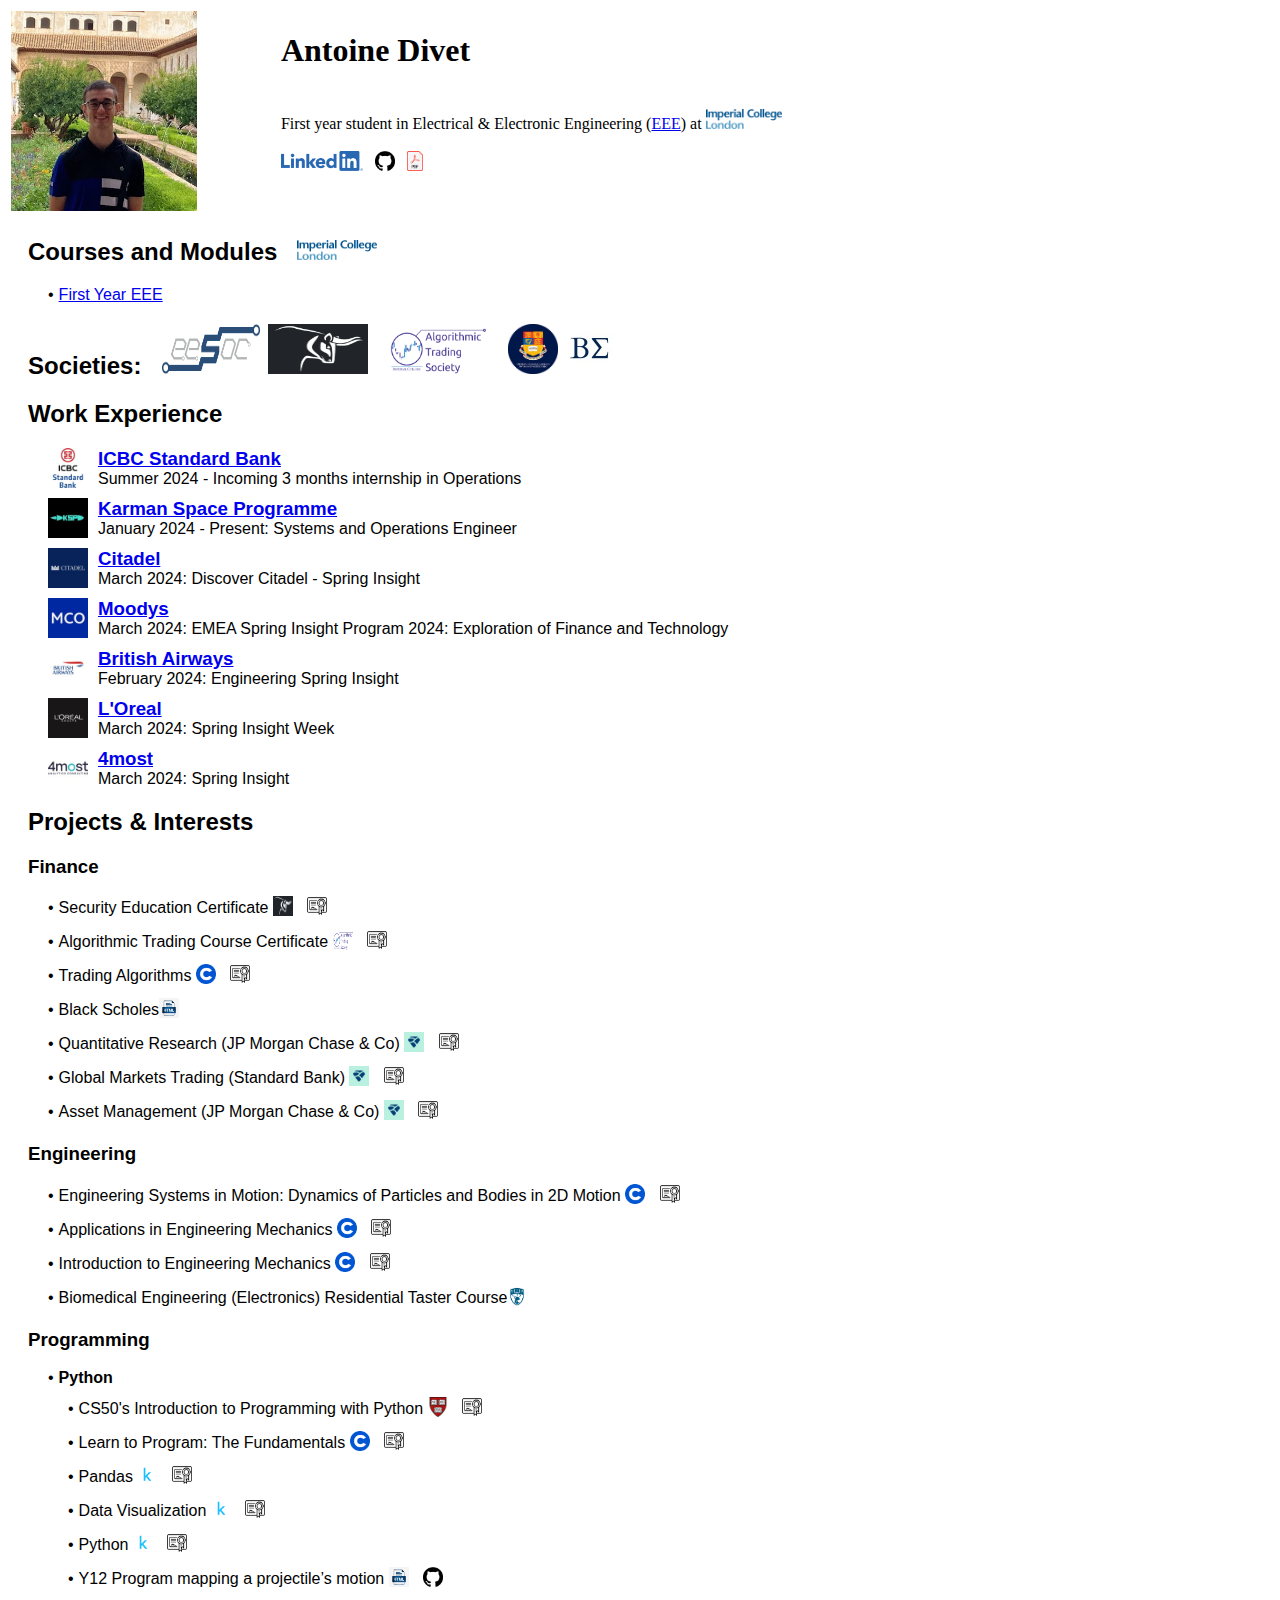
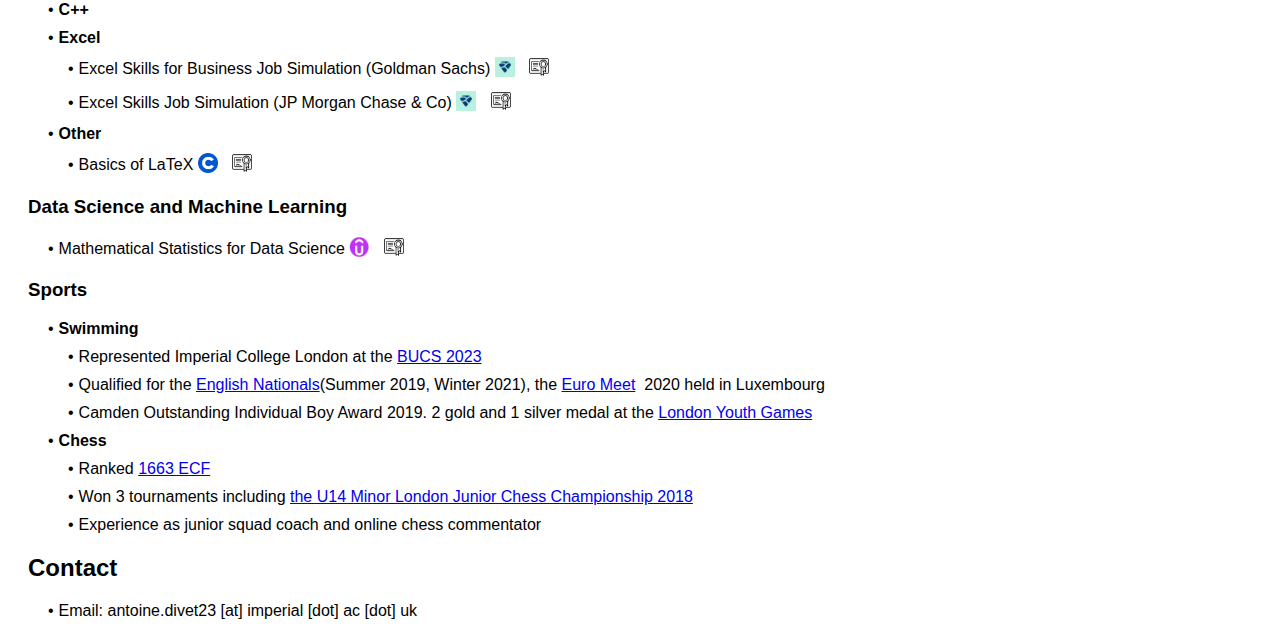
<file: index.html>
<!DOCTYPE html>
<html lang="en">
<head>
    <meta charset="UTF-8">
    <meta name="viewport" content="width=device-width, initial-scale=1.0">
    <title>Antoine Divet's page</title>
    <link rel="stylesheet" href="styles.css"> <!-- Link to your CSS file -->
</head>
<body>
  <table>
    <tbody>
      <tr>
        <td width="5%" valign="top">
          <img src="images/pdp.png" height="200" class="center">
        </td>
        <td width="50%" valign="top">
          <ul>
            <h1>Antoine Divet</h1>
            <br>First year student in Electrical & Electronic Engineering (<a href="https://www.imperial.ac.uk/electrical-engineering/" target="_blank">EEE</a>) at  <a href="https://www.imperial.ac.uk/"><img src="images/Logo_for_Imperial_College_London.svg.png" alt="Imperial College London" height="20"></a>
            <br><br><a href="https://www.linkedin.com/in/antoine-divet-674a1827b/"><img src="images/LI-Logo.png" alt="Click to visit my LinkedIn page" height="20"></a> &nbsp;
            <a href="https://github.com/aa6dcc"><img src="images/GitHub.png" alt="Click to visit my GitHub page" height="20"></a> &nbsp;
            <a href="documents/CV Antoine Divet Github.pdf"><img src="images/PDF_file_icon.svg.png" alt="Click to view my resume" height="20"></a> &nbsp;              
          </ul>
        </td>
      </tr>
    </tbody>
  </table>
  <p></p>
  <div class="heading-with-image">
    <h2>Courses and Modules&nbsp;&nbsp;
      <a href="https://www.imperial.ac.uk/electrical-engineering/"><img src="images/Logo_for_Imperial_College_London.svg.png" width="80" height="20"></a>
    </h2>
    <ul>
      <li><a href="https://intranet.ee.ic.ac.uk/electricalengineering/eecourses_t4/crslistug.asp?c=E1">First Year EEE</a></li>
    </ul>
  </div>
    
  
  <div class="heading-with-image">
    <h2>
      Societies: &nbsp;
      <a href="https://eesoc.com/"><img src="images/eesoc.png" alt="Image EEE Society" width="100" height="50"></a>
      <a href="https://investmentsoc.com/"><img src="images/SEC_logo.png" alt="Image Investment Society" width="100" height="50"></a> &nbsp;
      <a href="http://www.algosoc.com"><img src="images/ICATS2.png" alt="Image Algo Trading Society" width="100" height="50"></a> &nbsp;
      <a href="https://www.imperialcollegeunion.org/activities/a-to-z/swim-and-waterpolo"><img src="images/ICLSWP.png" alt="Image CUSWPC" width="50" height="50"></a>
      <a href="https://www.betasigmaclub.com/"><img src="images/beta_sigma.jpg" alt="Image BetaSigma" width="50" height="50"></a>
      
    </h2>
</div>

<div class="work-experience-block">
  <h2>Work Experience</h2>
  <ul>
    <li class="work-experience-item">
      <img src="images/icbc_standard_bank_plc_logo.jpg" alt="logo ICBC Standard">
      <div>
          <h3><a href="https://www.icbcstandard.com/">ICBC Standard Bank</a></h3>
          <p><span>Summer 2024 - Incoming 3 months internship in Operations</span></p>
      </div>
    </li>
    <li class="work-experience-item">
      <img src="images/KSP.jpeg" alt="logo KSP">
      <div>
          <h3><a href="https://www.karmanspace.co.uk/">Karman Space Programme</a></h3>
          <p><span>January 2024 - Present: Systems and Operations Engineer</span></p>
      </div>
    </li>
    <li class="work-experience-item">
      <img src="images/citadel_llc_logo.jpeg" alt="logo Citadel">
      <div>
        <h3><a href="https://www.citadel.com/careers/students/discover-citadel/">Citadel</a></h3>
        <p><span>March 2024: Discover Citadel - Spring Insight</span></p>
      </div>
    </li>
    <li class="work-experience-item">
      <img src="images/moodys_logo.jpeg" alt="logo moodys">
      <div>
        <h3><a href="https://careers.moodys.com/event/moodys-emea-spring-insight-program-2024-3-day-virtual-exploration-of-finance-and-technology/">Moodys</a></h3>
        <p><span>March 2024: EMEA Spring Insight Program 2024: Exploration of Finance and Technology</span></p>
      </div>
    </li>
    <li class="work-experience-item">
      <img src="images/BA.jpeg" alt="logo ba">
      <div>
        <h3><a href="https://www.britishairways.com/">British Airways</a></h3>
        <p><span>February 2024: Engineering Spring Insight</span></p>
      </div>
    </li>
    <li class="work-experience-item">
      <img src="images/loreal_logo.jpg" alt="logo loreal">
      <div>
        <h3><a href="https://careers.loreal.com/en_US/content/UKIntern">L'Oreal</a></h3>
        <p><span>March 2024: Spring Insight Week</span></p>
      </div>
    </li>
    <li class="work-experience-item">
      <img src="images/4most_logo.jpg" alt="logo ba">
      <div>
        <h3><a href="https://4-most.co.uk/internships/">4most</a></h3>
        <p><span>March 2024: Spring Insight</span></p>
      </div>
    </li>
  </ul>
</div>

<div class="heading-with-image">
    <h2>Projects & Interests</h2>
    <div>
        <h3>Finance</h3>
        <ul>
          <li>Security Education Certificate&nbsp;<a href="https://investmentsoc.com/"><img src="images/SEC_logo.png" alt="logo SEC" width="15" height="15"></a>&nbsp;<a href="images/SEC certif.jpg"><img src="images/logo certificate.png" alt="logo certif" width="15" height="15"></a></li>
          <li>Algorithmic Trading Course Certificate&nbsp;<a href="http://www.algosoc.com/"><img src="images/ICATS2.png" alt="logo icats" width="15" height="15"></a>&nbsp;<a href="images/AlgoCertificate_Antoine_Divet.pdf"><img src="images/logo certificate.png" alt="logo certif" width="15" height="15"></a></li>
          <li>Trading Algorithms&nbsp;<a href="https://www.coursera.org/learn/trading-algorithm"><img src="images/logo_coursera.png" alt="logo coursera" width="15" height="15"></a>&nbsp;<a href="https://www.coursera.org/account/accomplishments/certificate/3CCDJ4U96D3R"><img src="images/logo certificate.png" alt="logo coursera" width="15" height="15"></a></li> 
          <li>Black Scholes <a href="projets/display_Black_Scholes.html"><img src="images/html logo.jpg" alt="logo html" width="15" height="15"></a></li>
          <li>Quantitative Research (JP Morgan Chase & Co)&nbsp;<a href="https://www.theforage.com/simulations/jpmorgan/quantitative-research-11oc"><img src="images/forage_logo.jpg" alt="logo forage" width="15" height="15"></a>&nbsp;<a href="images/Forage_QR_JPM.pdf"><img src="images/logo certificate.png" alt="logo forage" width="15" height="15"></a></li> 
          <li>Global Markets Trading (Standard Bank)&nbsp;<a href="https://www.theforage.com/simulations/standard-bank/global-markets-trading-ehpu"><img src="images/forage_logo.jpg" alt="logo forage" width="15" height="15"></a>&nbsp;<a href="images/Forage_GMT_Standard.pdf"><img src="images/logo certificate.png" alt="logo forage" width="15" height="15"></a></li>
          <li>Asset Management (JP Morgan Chase & Co)&nbsp;<a href="https://www.theforage.com/simulations/jpmorgan/asset-management-wfo5"><img src="images/forage_logo.jpg" alt="logo forage" width="15" height="15"></a>&nbsp;<a href="images/Forage_AM_JPM.pdf"><img src="images/logo certificate.png" alt="logo forage" width="15" height="15"></a></li> 
        </ul>
        <h3>Engineering</h3>
        <ul>
          <li> Engineering Systems in Motion: Dynamics of Particles and Bodies in 2D Motion&nbsp;<a href="https://www.coursera.org/learn/dynamics?=" ><img src="images/logo_coursera.png" alt="logo coursera" width="15" height="15"></a>&nbsp;<a href="https://www.coursera.org/account/accomplishments/certificate/VFVHE8VEULHR"><img src="images/logo certificate.png" alt="logo certif" width="15" height="15"></a></li>
          <li> Applications in Engineering Mechanics&nbsp;<a href="https://www.coursera.org/learn/engineering-mechanics-statics-2?="><img src="images/logo_coursera.png" alt="logo coursera" width="15" height="15"></a>&nbsp;<a href="https://www.coursera.org/account/accomplishments/certificate/FPTVE3HWYV8G"><img src="images/logo certificate.png" alt="logo certif" width="15" height="15"></a></li>
          <li> Introduction to Engineering Mechanics&nbsp;<a href="https://www.coursera.org/engineering-mechanics-statics?="><img src="images/logo_coursera.png" alt="logo coursera" width="15" height="15"></a>&nbsp;<a href="https://www.coursera.org/account/accomplishments/certificate/TQ3VH6B3M6QR"><img src="images/logo certificate.png" alt="logo certif" width="15" height="15"></a></li>
          <li> Biomedical Engineering (Electronics) Residential Taster Course <a href="https://www.taster.ecs.soton.ac.uk/home"><img src="images/Southamption logo.jpg" alt="logo Southamption" width="15" height="15"></a>
        </ul>
        <h3>Programming</h3>
        <ul>
          <li><b>Python</b></li>
          <ul>
            <li>CS50's Introduction to Programming with Python&nbsp;<a href="https://cs50.harvard.edu/python/2022/"><img src="images/cs50 logo.jpg" alt="logo cs50 harvard" width="15" height="15"></a>&nbsp;<a href="images/CS50 certif.jpg"><img src="images/logo certificate.png" alt="logo certif" width="15" height="15"></a></li>
            <li>Learn to Program: The Fundamentals&nbsp;<a href="https://www.coursera.org/learn/learn-to-program"><img src="images/logo_coursera.png" alt="logo coursera" width="15" height="15"></a> &nbsp; <a href="https://www.coursera.org/account/accomplishments/certificate/598Z6U99A363"><img src="images/logo certificate.png" alt="logo certif" width="15" height="15"></a></li>
            <li>Pandas&nbsp;<a href="https://www.kaggle.com/learn/pandas"><img src="images/kaggle logo.png" alt="logo kaggle" width="15" height="15"></a>&nbsp;<a href="https://www.kaggle.com/learn/certification/antoinedivet/pandas"><img src="images/logo certificate.png" alt="logo certif" width="15" height="15"></a></li>
            <li>Data Visualization&nbsp;<a href="https://www.kaggle.com/learn/data-visualization"><img src="images/kaggle logo.png" alt="logo kaggle" width="15" height="15"></a>&nbsp;<a href="https://www.kaggle.com/learn/certification/antoinedivet/data-visualization"><img src="images/logo certificate.png" alt="logo certif" width="15" height="15"></a></li>
            <li>Python&nbsp;<a href="https://www.kaggle.com/learn/python"><img src="images/kaggle logo.png" alt="logo kaggle" width="15" height="15"></a>&nbsp;<a href="https://www.kaggle.com/learn/certification/antoinedivet/python"><img src="images/logo certificate.png" alt="logo certif" width="15" height="15"></a></li>
            <li>Y12 Program mapping a projectile’s motion&nbsp;<a href="projets/Simulation_Trajectoire_NSI_Antoine_DIVET.html"><img src="images/html logo.jpg" alt="logo html" width="15" height="15"></a>&nbsp;<a href="https://github.com/aa6dcc/TrajectoireAvecFrottements"><img src="images/GitHub.png" alt="logo github" width="15" height="15"></a></li>
          </ul>          
          <li><b>C++</b></li>
          <li><b>Excel</b></li>
          <ul>
            <li>Excel Skills for Business Job Simulation (Goldman Sachs)&nbsp;<a href="https://www.theforage.com/simulations/goldman-sachs/excel-skills-oi3f"><img src="images/forage_logo.jpg" alt="logo forage" width="15" height="15"></a>&nbsp;<a href="images/Forage_XL_GS.pdf"><img src="images/logo certificate.png" alt="logo certif" width="15" height="15"></a></li>
            <li>Excel Skills Job Simulation (JP Morgan Chase & Co)&nbsp;<a href="https://www.theforage.com/simulations/jpmorgan/excel-skills-h5vs"><img src="images/forage_logo.jpg" alt="logo forage" width="15" height="15"></a> &nbsp; <a href="images/Forage_XL_JPM.pdf"><img src="images/logo certificate.png" alt="logo certif" width="15" height="15"></a></li>
          </ul>  
          <li><b>Other</b></li>
          <ul>
            <li>Basics of LaTeX&nbsp;<a href="https://www.coursera.org/projects/bases-latex"><img src="images/logo_coursera.png" alt="logo coursera" width="15" height="15"></a> &nbsp; <a href="https://www.coursera.org/account/accomplishments/certificate/PASXETEKUW8Z"><img src="images/logo certificate.png" alt="logo certif" width="15" height="15"></a></li>
          </ul>
        </ul>
        <h3>Data Science and Machine Learning</h3>
        <ul>
          <li> Mathematical Statistics for Data Science&nbsp;<a href="https://www.udemy.com/course/mathstat/?utm_campaign=email&utm_medium=email&utm_source=sendgrid.com" ><img src="images/logo_udemy.png" alt="logo undemy" width="15" height="15"></a>&nbsp;<a href="/images/Stats cetificate.jpg"><img src="images/logo certificate.png" alt="logo certif" width="15" height="15"></a></li>
        </ul>
        
        <h3>Sports</h3>
        <ul>
          <li><b>Swimming</b></li>
          <ul>
            <li>Represented Imperial College London at the&nbsp;<a href="https://www.bucs.org.uk/events-page/swimming-para-swimming-short-course-championships-2023-24.html">BUCS 2023</a></li>
            <li>Qualified for the&nbsp; <a href="https://www.swimming.org/sport/national-events/">English Nationals</a> (Summer 2019, Winter 2021), the&nbsp; <a href="http://www.euromeet.lu/">Euro Meet</a>&nbsp; 2020 held in Luxembourg</li>
            <li>Camden Outstanding Individual Boy Award 2019. 2 gold and 1 silver medal at the&nbsp;<a href="https://www.londonyouthgames.org/sports/swimming/">London Youth Games</a></li>
          </ul>
          <li><b>Chess</b></li>
          <ul>
            <li>Ranked&nbsp;<a href="https://www.ecfrating.org.uk/v2/new/player.php?ECF_code=305189E">1663 ECF</a></li>
            <li>Won 3 tournaments including&nbsp;<a href="https://chess-results.com/tnr400139.aspx?lan=1&art=4">the U14 Minor London Junior Chess Championship 2018</a></li>
            <li>Experience as junior squad coach and online chess commentator</li>
          </ul>
        </ul>
    </div>
</div>

  <div class="heading-with-image">
    <h2>Contact</h2>
    <ul>
        <li>Email: antoine.divet23 [at] imperial [dot] ac [dot] uk </li>
    </ul>
  </div>
</body>

</html>
</file>
<file: styles.css>
.heading-with-image {
    text-align: left;
    font-family: Arial, sans-serif;
    margin-bottom: 20px;
}

.heading-with-image h2 {
    margin-left: 20px;
}

.heading-with-image > div > h3 {
    margin-left: 20px;
}

.heading-with-image ul {
    list-style: none;
    margin: 0;
    padding: 0;
    margin-left: 20px;
}

.heading-with-image ul li {
    display: flex;
    align-items: center;
    margin-bottom: 10px;
    margin-left: 20px;
}

.heading-with-image ul li img {
    width: 20px; /* Adjust image width as needed */
    height: 20px; /* Adjust image height as needed */
    margin-right: 10px;
}


/* Target the list items under the "Work Experience" section */
.heading-with-image ul li.work-experience-item {
    display: flex; /* Use flexbox layout */
    align-items: center; /* Align items vertically */
    margin-bottom: 10px;
}

/* Style the content next to the images */
.heading-with-image .work-experience-item div {
    flex-grow: 1; /* Allow the content to grow to fill the remaining space */
}



.heading-with-image ul li:before {
    content: "•";
    margin-right: 5px;
}

.heading-with-image p {
    margin: 0;
    line-height: 20px;
}

.heading-with-image p span {
    margin-left: 20px;
}

.work-experience-block {
    text-align: left;
    font-family: Arial, sans-serif;
    margin-bottom: 20px;
    
}

.work-experience-block h2 {
    margin-left: 20px; /* Adjust margin as needed */
}


.work-experience-item {
    display: flex;
    align-items: center;
    margin-bottom: 10px;
}

.work-experience-item img {
    width: 40px; /* Adjust image width as needed */
    height: 40px; /* Adjust image height as needed */
    margin-right: 10px;
}

.work-experience-item div {
    flex-grow: 1; /* Expand to fill remaining space */
}

.work-experience-item h3,
.work-experience-item p {
    margin: 0; /* Remove default margins */
}
</file>
